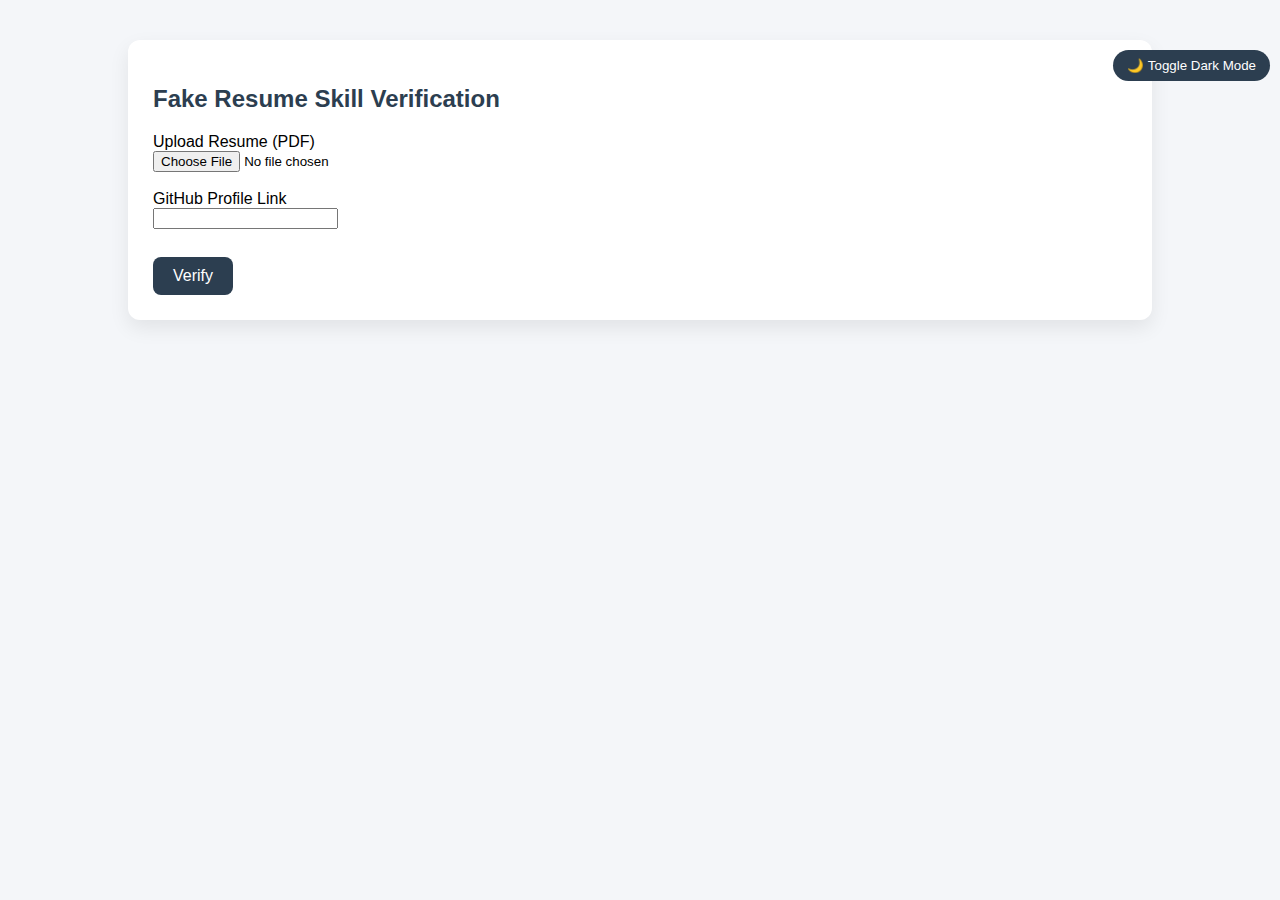
<file: templates/index.html>
<!DOCTYPE html>
<html>

<head>
    <title>Resume Verification</title>
    <link rel="stylesheet" href="/static/style.css">
    <link rel="stylesheet" href="/static/dark.css">
</head>

<body>

    <button class="toggle-btn" onclick="toggleDark()">🌙 Toggle Dark Mode</button>

    <div class="container">
        <div class="card">
            <h2>Fake Resume Skill Verification</h2>

            <form action="/verify" method="post" enctype="multipart/form-data">
                <label>Upload Resume (PDF)</label><br>
                <input type="file" name="resume" required><br><br>

                <label>GitHub Profile Link</label><br>
                <input type="text" name="github" required><br><br>

                <button type="submit" class="btn">Verify</button>
            </form>
        </div>
    </div>

    <script>
        function toggleDark() {
            document.body.classList.toggle("dark");
        }
    </script>

</body>

</html>
</file>
<file: static/style.css>
body {
    font-family: 'Segoe UI', sans-serif;
    background: #f4f6f9;
    margin: 0;
    padding: 0;
}

.container {
    width: 80%;
    margin: auto;
    margin-top: 40px;
}

.card {
    background: #ffffff;
    padding: 25px;
    border-radius: 12px;
    box-shadow: 0 8px 20px rgba(0, 0, 0, 0.08);
    margin-bottom: 25px;
}

h1,
h2 {
    color: #2c3e50;
}

.badge {
    padding: 8px 15px;
    border-radius: 20px;
    font-weight: bold;
    display: inline-block;
}

.success {
    background: #2ecc71;
    color: white;
}

.danger {
    background: #e74c3c;
    color: white;
}

.list {
    margin-top: 10px;
}

.list span {
    background: #ecf0f1;
    padding: 6px 12px;
    margin: 5px;
    display: inline-block;
    border-radius: 10px;
}

.chart-box {
    width: 420px;
    height: 280px;
    margin: auto;
}

.toggle-btn {
    float: right;
    padding: 8px 14px;
    border: none;
    border-radius: 20px;
    background: #2c3e50;
    color: white;
    cursor: pointer;
    margin: 10px;
}

.btn {
    display: inline-block;
    padding: 10px 20px;
    background: #2c3e50;
    color: white;
    text-decoration: none;
    border-radius: 8px;
    border: none;
    cursor: pointer;
    font-size: 16px;
    margin-top: 10px;
}

.btn:hover {
    background: #34495e;
}
</file>
<file: static/dark.css>
body.dark {
    background: #121212;
    color: #f1f1f1;
}

body.dark .card {
    background: #1e1e1e;
}

body.dark .badge.success {
    background: #27ae60;
}

body.dark .badge.danger {
    background: #c0392b;
}
</file>
